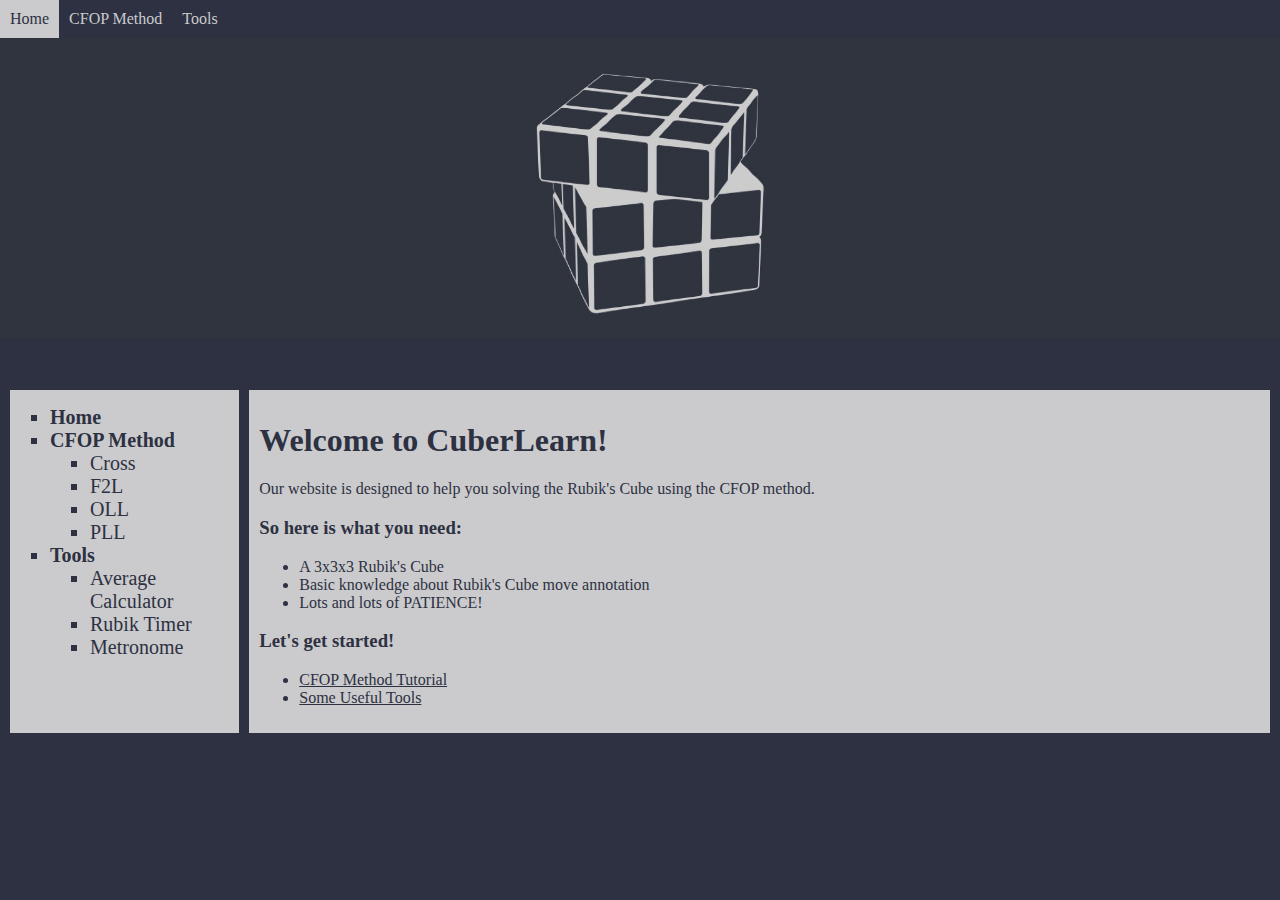
<file: index.html>
<!DOCTYPE html>
<html lang="en" dir="ltr">
  <head>
    <meta charset="utf-8">
    <title>Welcome to CuberLearn!</title>
    <link rel="stylesheet" type="text/css" href="css/mainStyle.css">
  </head>
  <body>

  <div class="wrapper">

    <div class="NavBar">
      <ul id="NavUl">
        <li><a id="active" href="index.html">Home</a></li>
        <li class='Dropdown'>
          <a class='DropdownBtn' href="html/cfop.html">CFOP Method</a>
          <div class='DropdownContent'>
            <a href="html/cross.html">Cross</a>
            <a href="html/f2l.html">F2L</a>
            <a href="html/oll.html">OLL</a>
            <a href="html/pll.html">PLL</a>
          </div>
        </li>
        <li class='Dropdown'>
          <a class='DropdownBtn' href="html/tools.html">Tools</a>
          <div class='DropdownContent'>
            <a href="html/aveCalc.php">Average Calculator</a>
            <a href="html/timer.html">Rubik Timer</a>
            <a href="html/metronome.html">Metronome</a>
          </div>
        </li>
      </ul>
    </div>

    <img id=topPic src="resource/img/mainImg.jpg" alt="Rubik">


    <div class="Columns">

      <div class="SideBar">
        <ul id="mainList">
          <li><a href="index.html">Home</a></li>

          <li><a href="html/cfop.html">CFOP Method</a>
            <ul>
              <li><a href="html/cross.html">Cross</a></li>
              <li><a href="html/f2l.html">F2L</a></li>
              <li><a href="html/oll.html">OLL</a></li>
              <li><a href="html/pll.html">PLL</a></li>
            </ul>
          </li>

          <li><a href="html/tools.html">Tools</a>
            <ul>
              <li><a href="html/aveCalc.php">Average Calculator</a></li>
              <li><a href="html/timer.html">Rubik Timer</a></li>
              <li><a href="html/metronome.html">Metronome</a></li>
            </ul>
          </li>

        </ul>
      </div>

      <div class="Content">
        <h1>Welcome to CuberLearn!</h1>

        <p>Our website is designed to help you solving the Rubik's Cube using the
          CFOP method.</p>

        <h3>So here is what you need:</h3>

        <ul>
          <li>A 3x3x3 Rubik's Cube</li>
          <li>Basic knowledge about Rubik's Cube move annotation</li>
          <li>Lots and lots of PATIENCE!</li>
        </ul>

        <h3>Let's get started!</h3>

        <ul>
          <li><a href="html/cfop.html">CFOP Method Tutorial</a></li>
          <li><a href="html/tools.html">Some Useful Tools</a></li>
        </ul>
      </div>
    </div>


  </div>


  </body>
</html>
</file>
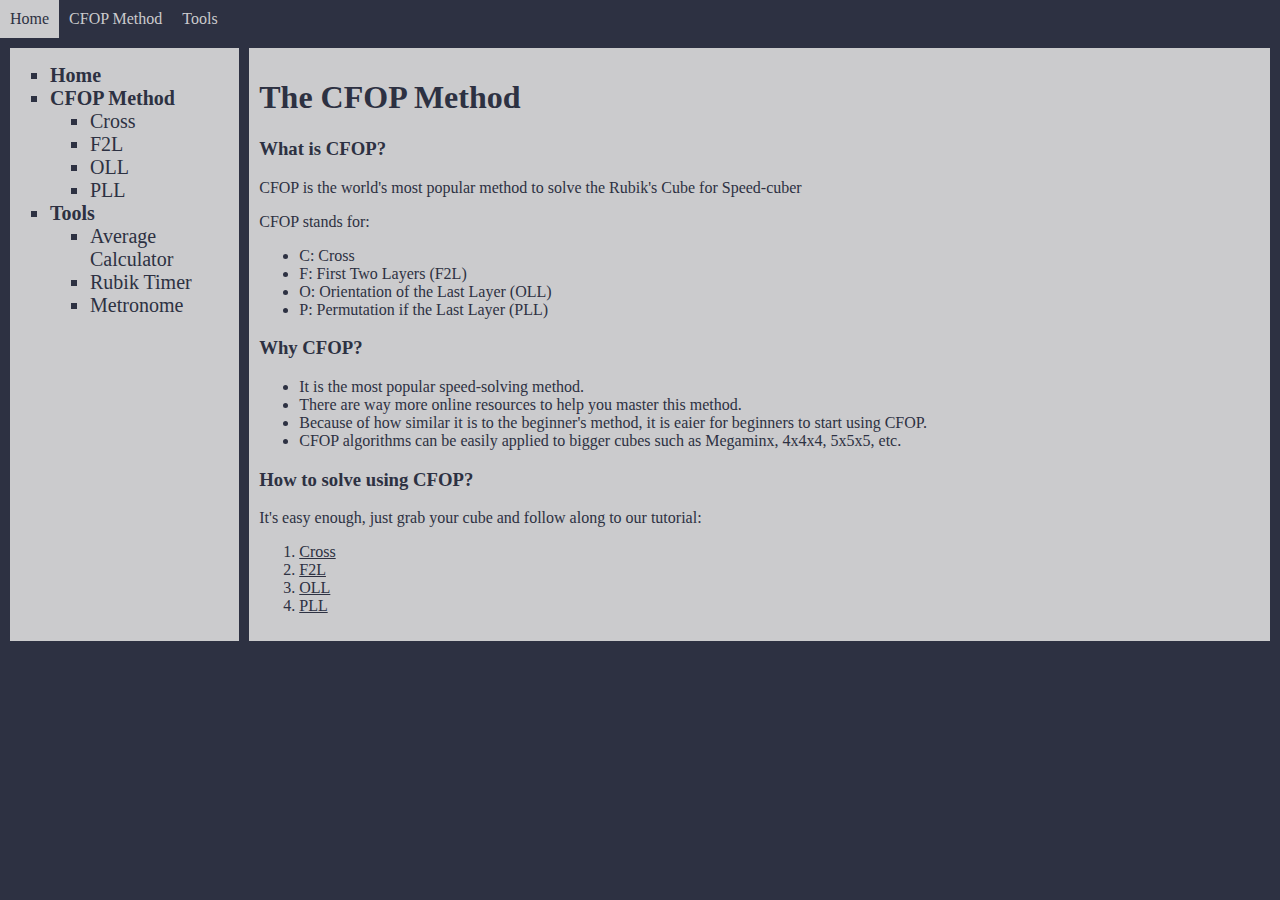
<file: html/cfop.html>
<!DOCTYPE html>
<html lang="en" dir="ltr">
  <head>
    <meta charset="utf-8">
    <title>CFOP Tutorial</title>
    <link rel="stylesheet" type="text/css" href="../css/mainStyle.css">
  </head>
  <body>

  <div class="wrapper">

    <div class="NavBar">
      <ul id="NavUl">
        <li><a id="active" href="../index.html">Home</a></li>
        <li class='Dropdown'>
          <a class='DropdownBtn' href="cfop.html">CFOP Method</a> <div class='DropdownContent'>
            <a href="cross.html">Cross</a>
            <a href="f2l.html">F2L</a>
            <a href="oll.html">OLL</a>
            <a href="pll.html">PLL</a>
          </div>
        </li>
        <li class='Dropdown'>
          <a class='DropdownBtn' href="tools.html">Tools</a>
          <div class='DropdownContent'>
            <a href="aveCalc.php">Average Calculator</a>
            <a href="timer.html">Rubik Timer</a>
            <a href="metronome.html">Metronome</a>
          </div>
        </li>
      </ul>
    </div>

    <div class="Columns">

      <div class="SideBar">
        <ul id="mainList">
          <li><a href="../index.html">Home</a></li>

          <li><a href="cfop.html">CFOP Method</a>
            <ul>
              <li><a href="cross.html">Cross</a></li>
              <li><a href="f2l.html">F2L</a></li>
              <li><a href="oll.html">OLL</a></li>
              <li><a href="pll.html">PLL</a></li>
            </ul>
          </li>

          <li><a href="tools.html">Tools</a>
            <ul>
              <li><a href="aveCalc.php">Average Calculator</a></li>
              <li><a href="timer.html">Rubik Timer</a></li>
              <li><a href="metronome.html">Metronome</a></li>
            </ul>
          </li>

        </ul>
      </div>

      <div class="Content">
        <h1>The CFOP Method</h1>
        <h3>What is CFOP?</h3>
        <p>CFOP is the world's most popular method to solve the Rubik's Cube for Speed-cuber</p>
        <p>CFOP stands for:</p>
        <ul>
          <li>C: Cross</li>
          <li>F: First Two Layers (F2L)</li>
          <li>O: Orientation of the Last Layer (OLL)</li>
          <li>P: Permutation if the Last Layer (PLL)</li>
        </ul>
        <h3>Why CFOP?</h3>
        <ul>
          <li>It is the most popular speed-solving method.</li>
          <li>There are way more online resources to help you master this method.</li>
          <li>Because of how similar it is to the beginner's method, it is eaier for beginners to start using CFOP.</li>
          <li>CFOP algorithms can be easily applied to bigger cubes such as Megaminx, 4x4x4, 5x5x5, etc.</li>
        </ul>

        <h3>How to solve using CFOP?</h3>
        <p>It's easy enough, just grab your cube and follow along to our tutorial:</p>
        <ol>
          <li><a href="cross.html">Cross</a></li>
          <li><a href="f2l.html">F2L</a></li>
          <li><a href="oll.html">OLL</a></li>
          <li><a href="pll.html">PLL</a></li>
        </ol>
      </div>
    </div>

  </div>

  </body>
</html>
</file>
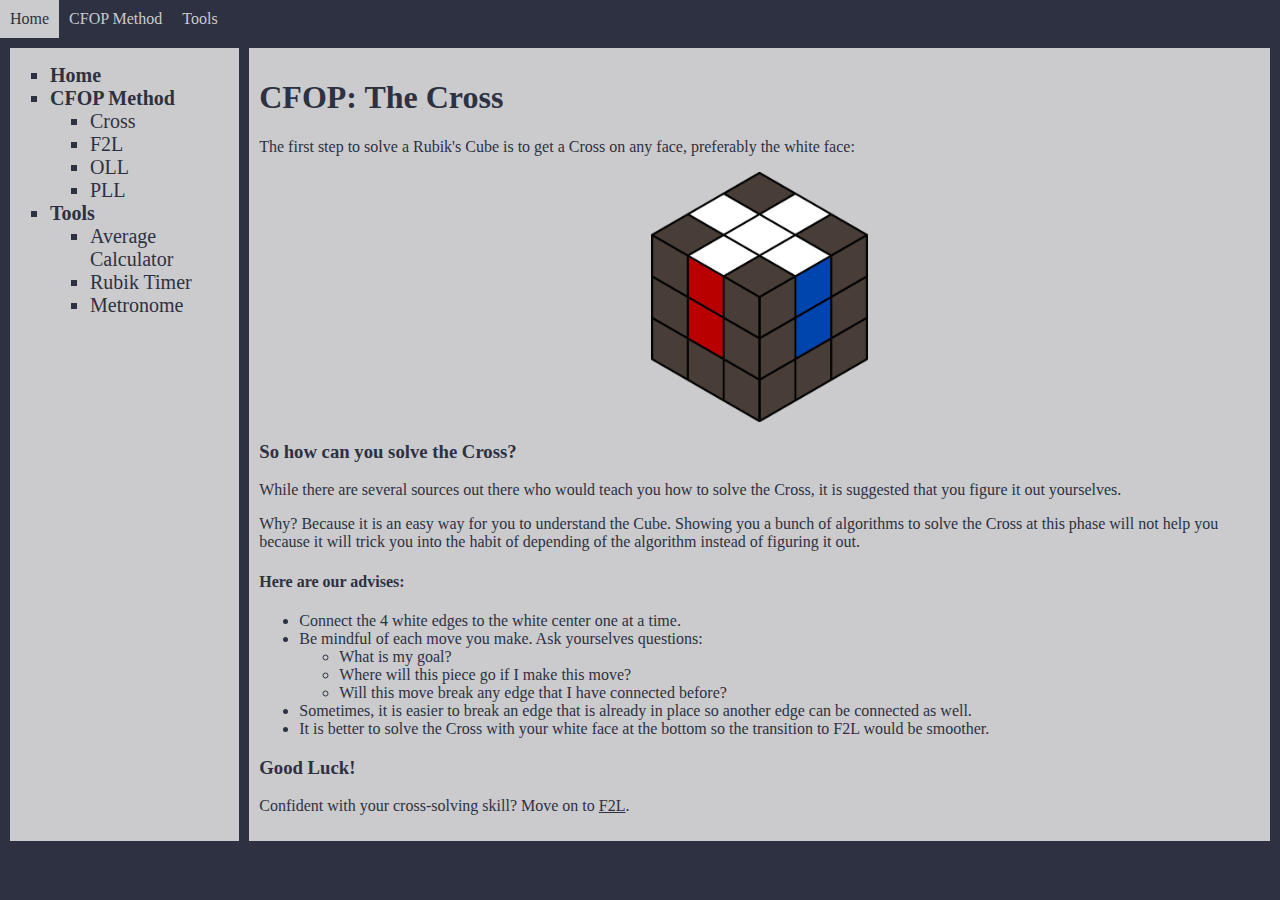
<file: html/cross.html>
<!DOCTYPE html>
<html lang="en" dir="ltr">
  <head>
    <meta charset="utf-8">
    <title>CFOP Cross</title>
    <link rel="stylesheet" type="text/css" href="../css/mainStyle.css">
  </head>
  <body>

  <div class="wrapper">

    <div class="NavBar">
      <ul id="NavUl">
        <li><a id="active" href="../index.html">Home</a></li>
        <li class='Dropdown'>
          <a class='DropdownBtn' href="cfop.html">CFOP Method</a>
          <div class='DropdownContent'>
            <a href="cross.html">Cross</a>
            <a href="f2l.html">F2L</a>
            <a href="oll.html">OLL</a>
            <a href="pll.html">PLL</a>
          </div>
        </li>
        <li class='Dropdown'>
          <a class='DropdownBtn' href="tools.html">Tools</a>
          <div class='DropdownContent'>
            <a href="aveCalc.php">Average Calculator</a>
            <a href="timer.html">Rubik Timer</a>
            <a href="metronome.html">Metronome</a>
          </div>
        </li>
      </ul>
    </div>

    <div class="Columns">

      <div class="SideBar">
        <ul id="mainList">
          <li><a href="../index.html">Home</a></li>

          <li><a href="cfop.html">CFOP Method</a>
            <ul>
              <li><a href="cross.html">Cross</a></li>
              <li><a href="f2l.html">F2L</a></li>
              <li><a href="oll.html">OLL</a></li>
              <li><a href="pll.html">PLL</a></li>
            </ul>
          </li>

          <li><a href="tools.html">Tools</a>
            <ul>
              <li><a href="aveCalc.php">Average Calculator</a></li>
              <li><a href="timer.html">Rubik Timer</a></li>
              <li><a href="metronome.html">Metronome</a></li>
            </ul>
          </li>

        </ul>
      </div>

      <div class="Content Cross">
        <h1>CFOP: The Cross</h1>
        <p>The first step to solve a Rubik's Cube is to get a Cross on any face, preferably the white face:</p>
        <img id="goal" src="../resource/img/fullCross.png" alt="cross">
        <h3>So how can you solve the Cross?</h3>
        <p>While there are several sources out there who would teach you how to solve the Cross,
        it is suggested that you figure it out yourselves.</p>
        <p>Why? Because it is an easy way for you to understand the Cube. Showing you a bunch of
        algorithms to solve the Cross at this phase will not help you because it will trick you into the
        habit of depending of the algorithm instead of figuring it out.</p>
        <h4>Here are our advises:</h4>
        <ul>
          <li>Connect the 4 white edges to the white center one at a time.</li>
          <li>Be mindful of each move you make. Ask yourselves questions:
	    <ul>
            <li>What is my goal?</li>
            <li>Where will this piece go if I make this move?</li>
            <li>Will this move break any edge that I have connected before?</li>
            </ul>
	  </li>

          <li>Sometimes, it is easier to break an edge that is already in place so another edge can
          be connected as well.</li>
          <li>It is better to solve the Cross with your white face at the bottom so the transition to
          F2L would be smoother.</li>
        </ul>
        <h3>Good Luck!</h3>
        <p>Confident with your cross-solving skill? Move on to <a href='./f2l.html'>F2L</a>.</p>
      </div>
    </div>

  </div>

  </body>
</html>
</file>
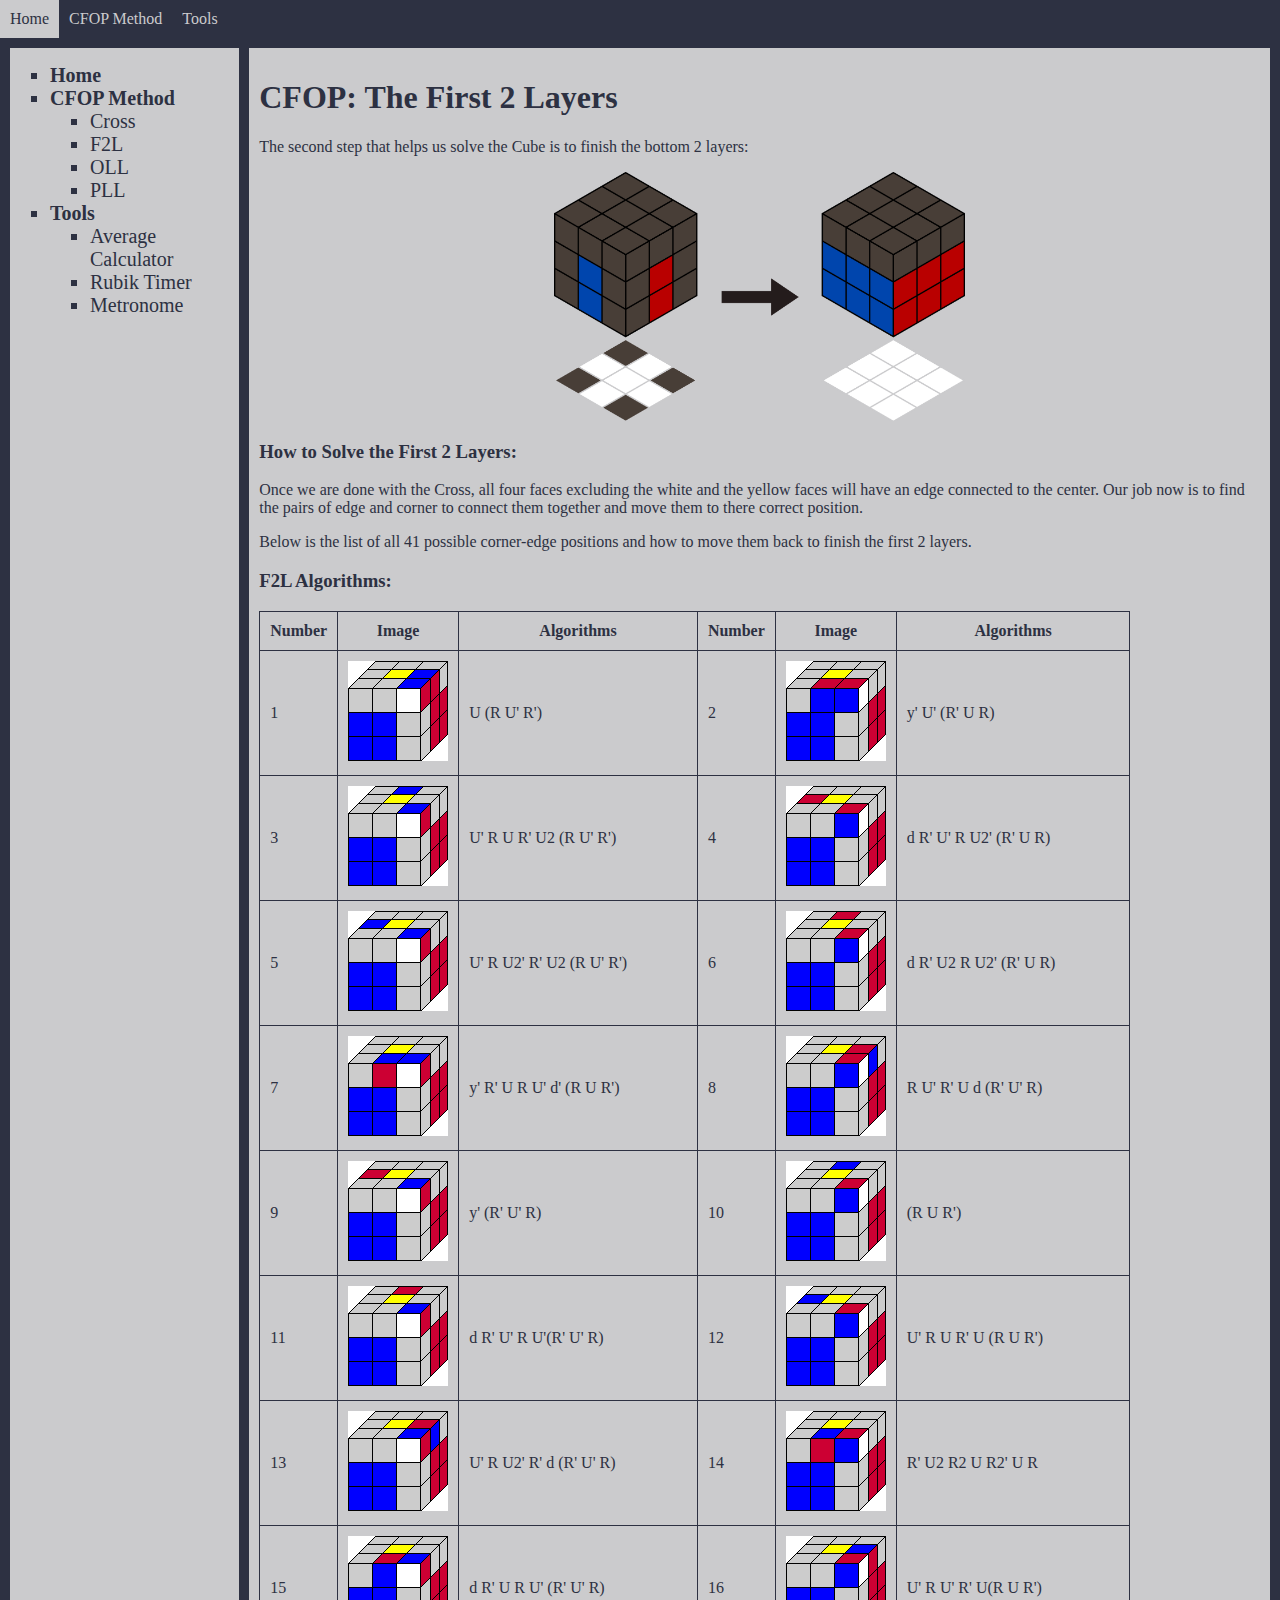
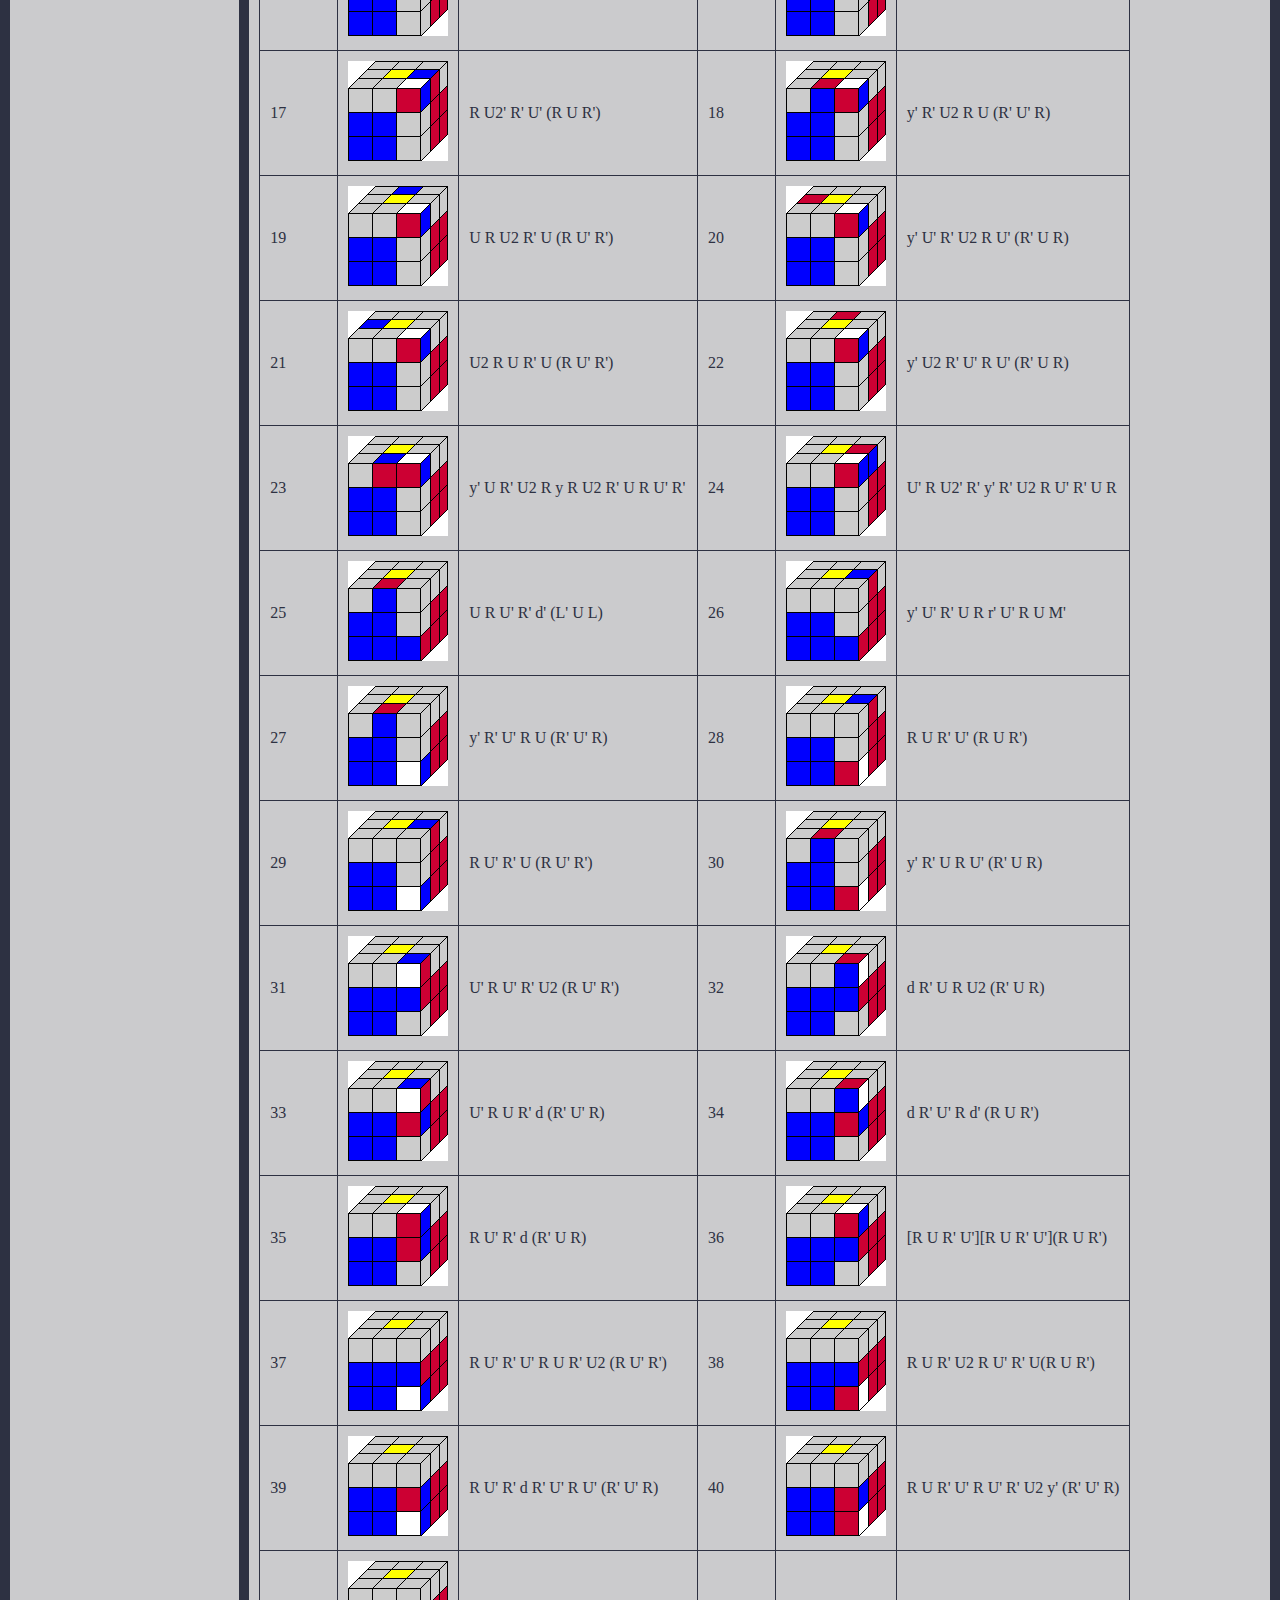
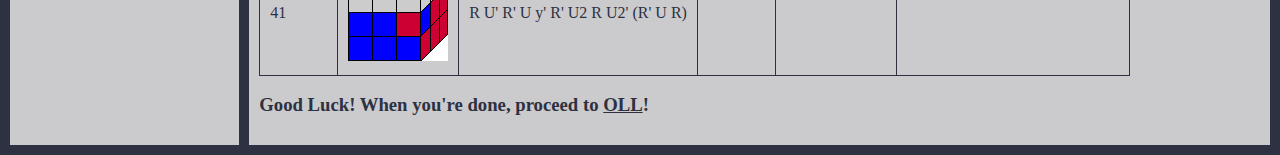
<file: html/f2l.html>
<!DOCTYPE html>
<html lang="en" dir="ltr">
  <head>
    <meta charset="utf-8">
    <title>CFOP F2L</title>
    <link rel="stylesheet" type="text/css" href="../css/mainStyle.css">
  </head>
  <body>

  <div class="wrapper">

    <div class="NavBar">
      <ul id="NavUl">
        <li><a id="active" href="../index.html">Home</a></li>
        <li class='Dropdown'>
          <a class='DropdownBtn' href="cfop.html">CFOP Method</a>
          <div class='DropdownContent'>
            <a href="cross.html">Cross</a>
            <a href="f2l.html">F2L</a>
            <a href="oll.html">OLL</a>
            <a href="pll.html">PLL</a>
          </div>
        </li>
        <li class='Dropdown'>
          <a class='DropdownBtn' href="tools.html">Tools</a>
          <div class='DropdownContent'>
            <a href="aveCalc.php">Average Calculator</a>
            <a href="timer.html">Rubik Timer</a>
            <a href="metronome.html">Metronome</a>
          </div>
        </li>
      </ul>
    </div>

    <div class="Columns">

      <div class="SideBar">
        <ul id="mainList">
          <li><a href="../index.html">Home</a></li>

          <li><a href="cfop.html">CFOP Method</a>
            <ul>
              <li><a href="cross.html">Cross</a></li>
              <li><a href="f2l.html">F2L</a></li>
              <li><a href="oll.html">OLL</a></li>
              <li><a href="pll.html">PLL</a></li>
            </ul>
          </li>

          <li><a href="tools.html">Tools</a>
            <ul>
              <li><a href="aveCalc.php">Average Calculator</a></li>
              <li><a href="timer.html">Rubik Timer</a></li>
              <li><a href="metronome.html">Metronome</a></li>
            </ul>
          </li>

        </ul>
      </div>

      <div class="Content F2L">
        <h1>CFOP: The First 2 Layers</h1>
        <p>The second step that helps us solve the Cube is to finish the bottom 2 layers:</p>
        <img id="goal" src="../resource/img/f2l/c2f.png" alt="Cross to F2L">
        <h3>How to Solve the First 2 Layers:</h3>
        <p>Once we are done with the Cross, all four faces excluding the white and the yellow faces
        will have an edge connected to the center. Our job now is to find the pairs of edge and corner to
        connect them together and move them to there correct position.</p>
        <p>Below is the list of all 41 possible corner-edge positions and how to move them back to finish
        the first 2 layers.</p>
        <h3>F2L Algorithms:</h3>

        <table>
          <tr>
            <th>Number</th>
            <th>Image</th>
            <th>Algorithms</th>
            <th>Number</th>
            <th>Image</th>
            <th>Algorithms</th>
          </tr>
          <tr>
            <td>1</td>
            <td><img src="../resource/img/f2l/f2l-var1.PNG" alt="#1"></td>
            <td>U (R U' R')</td>
            <td>2</td>
            <td><img src="../resource/img/f2l/f2l-var2.PNG" alt=""></td>
            <td>y' U' (R' U R)</td>
          </tr>
          <tr>
            <td>3</td>
            <td><img src="../resource/img/f2l/f2l-var3.PNG" alt=""></td>
            <td>U' R U R' U2 (R U' R')</td>
            <td>4</td>
            <td><img src="../resource/img/f2l/f2l-var4.PNG" alt=""></td>
            <td>d R' U' R U2' (R' U R)</td>
          </tr>
          <tr>
            <td>5</td>
            <td><img src="../resource/img/f2l/f2l-var5.PNG" alt=""></td>
            <td>U' R U2' R' U2 (R U' R')</td>
            <td>6</td>
            <td><img src="../resource/img/f2l/f2l-var6.PNG" alt=""></td>
            <td>d R' U2 R U2' (R' U R)</td>
          </tr>
          <tr>
            <td>7</td>
            <td><img src="../resource/img/f2l/f2l-var7.PNG" alt=""></td>
            <td>y' R' U R U' d' (R U R')</td>
            <td>8</td>
            <td><img src="../resource/img/f2l/f2l-var8.PNG" alt=""></td>
            <td>R U' R' U d (R' U' R)</td>
          </tr>
          <tr>
            <td>9</td>
            <td><img src="../resource/img/f2l/f2l-var9.PNG" alt=""></td>
            <td>y' (R' U' R)</td>
            <td>10</td>
            <td><img src="../resource/img/f2l/f2l-var10.PNG" alt=""></td>
            <td>(R U R')</td>
          </tr>
          <tr>
            <td>11</td>
            <td><img src="../resource/img/f2l/f2l-var11.PNG" alt=""></td>
            <td>d R' U' R U'(R' U' R)</td>
            <td>12</td>
            <td><img src="../resource/img/f2l/f2l-var12.PNG" alt=""></td>
            <td>U' R U R' U (R U R')</td>
          </tr>
          <tr>
            <td>13</td>
            <td><img src="../resource/img/f2l/f2l-var13.PNG" alt=""></td>
            <td>U' R U2' R' d (R' U' R)</td>
            <td>14</td>
            <td><img src="../resource/img/f2l/f2l-var14.PNG" alt=""></td>
            <td>R' U2 R2 U R2' U R</td>
          </tr>
          <tr>
            <td>15</td>
            <td><img src="../resource/img/f2l/f2l-var15.PNG" alt=""></td>
            <td>d R' U R U' (R' U' R)</td>
            <td>16</td>
            <td><img src="../resource/img/f2l/f2l-var16.PNG" alt=""></td>
            <td>U' R U' R' U(R U R')</td>
          </tr>
          <tr>
            <td>17</td>
            <td><img src="../resource/img/f2l/f2l-var17.PNG" alt=""></td>
            <td>R U2' R' U' (R U R')</td>
            <td>18</td>
            <td><img src="../resource/img/f2l/f2l-var18.PNG" alt=""></td>
            <td>y' R' U2 R U (R' U' R)</td>
          </tr>
          <tr>
            <td>19</td>
            <td><img src="../resource/img/f2l/f2l-var19.PNG" alt=""></td>
            <td>U R U2 R' U (R U' R')</td>
            <td>20</td>
            <td><img src="../resource/img/f2l/f2l-var20.PNG" alt=""></td>
            <td>y' U' R' U2 R U' (R' U R)</td>
          </tr>
          <tr>
            <td>21</td>
            <td><img src="../resource/img/f2l/f2l-var21.PNG" alt=""></td>
            <td>U2 R U R' U (R U' R')</td>
            <td>22</td>
            <td><img src="../resource/img/f2l/f2l-var22.PNG" alt=""></td>
            <td>y' U2 R' U' R U' (R' U R)</td>
          </tr>
          <tr>
            <td>23</td>
            <td><img src="../resource/img/f2l/f2l-var23.PNG" alt=""></td>
            <td>y' U R' U2 R y R U2 R' U R U' R'</td>
            <td>24</td>
            <td><img src="../resource/img/f2l/f2l-var24.PNG" alt=""></td>
            <td>U' R U2' R' y' R' U2 R U' R' U R</td>
          </tr>
          <tr>
            <td>25</td>
            <td><img src="../resource/img/f2l/f2l-var25.PNG" alt=""></td>
            <td>U R U' R' d' (L' U L)</td>
            <td>26</td>
            <td><img src="../resource/img/f2l/f2l-var26.PNG" alt=""></td>
            <td>y' U' R' U R r' U' R U M'</td>
          </tr>
          <tr>
            <td>27</td>
            <td><img src="../resource/img/f2l/f2l-var27.PNG" alt=""></td>
            <td>y' R' U' R U (R' U' R)</td>
            <td>28</td>
            <td><img src="../resource/img/f2l/f2l-var28.PNG" alt=""></td>
            <td>R U R' U' (R U R')</td>
          </tr>
          <tr>
            <td>29</td>
            <td><img src="../resource/img/f2l/f2l-var29.PNG" alt=""></td>
            <td>R U' R' U (R U' R')</td>
            <td>30</td>
            <td><img src="../resource/img/f2l/f2l-var30.PNG" alt=""></td>
            <td>y' R' U R U' (R' U R)</td>
          </tr>
          <tr>
            <td>31</td>
            <td><img src="../resource/img/f2l/f2l-var31.PNG" alt=""></td>
            <td>U' R U' R' U2 (R U' R')</td>
            <td>32</td>
            <td><img src="../resource/img/f2l/f2l-var32.PNG" alt=""></td>
            <td>d R' U R U2 (R' U R)</td>
          </tr>
          <tr>
            <td>33</td>
            <td><img src="../resource/img/f2l/f2l-var33.PNG" alt=""></td>
            <td>U' R U R' d (R' U' R)</td>
            <td>34</td>
            <td><img src="../resource/img/f2l/f2l-var34.PNG" alt=""></td>
            <td>d R' U' R d' (R U R')</td>
          </tr>
          <tr>
            <td>35</td>
            <td><img src="../resource/img/f2l/f2l-var35.PNG" alt=""></td>
            <td>R U' R' d (R' U R)</td>
            <td>36</td>
            <td><img src="../resource/img/f2l/f2l-var36.PNG" alt=""></td>
            <td>[R U R' U'][R U R' U'](R U R')</td>
          </tr>
          <tr>
            <td>37</td>
            <td><img src="../resource/img/f2l/f2l-var37.PNG" alt=""></td>
            <td>R U' R' U' R U R' U2 (R U' R')</td>
            <td>38</td>
            <td><img src="../resource/img/f2l/f2l-var38.PNG" alt=""></td>
            <td>R U R' U2 R U' R' U(R U R')</td>
          </tr>
          <tr>
            <td>39</td>
            <td><img src="../resource/img/f2l/f2l-var39.PNG" alt=""></td>
            <td>R U' R' d R' U' R U' (R' U' R)</td>
            <td>40</td>
            <td><img src="../resource/img/f2l/f2l-var40.PNG" alt=""></td>
            <td>R U R' U' R U' R' U2 y' (R' U' R)</td>
          </tr>
          <tr>
            <td>41</td>
            <td><img src="../resource/img/f2l/f2l-var41.PNG" alt=""></td>
            <td>R U' R' U y' R' U2 R U2' (R' U R)</td>
            <td></td>
            <td></td>
            <td></td>
          </tr>
        </table>

        <h3>Good Luck! When you're done, proceed to <a href="oll.html">OLL</a>!</h3>

      </div>
    </div>

  </div>

  </body>
</html>
</file>
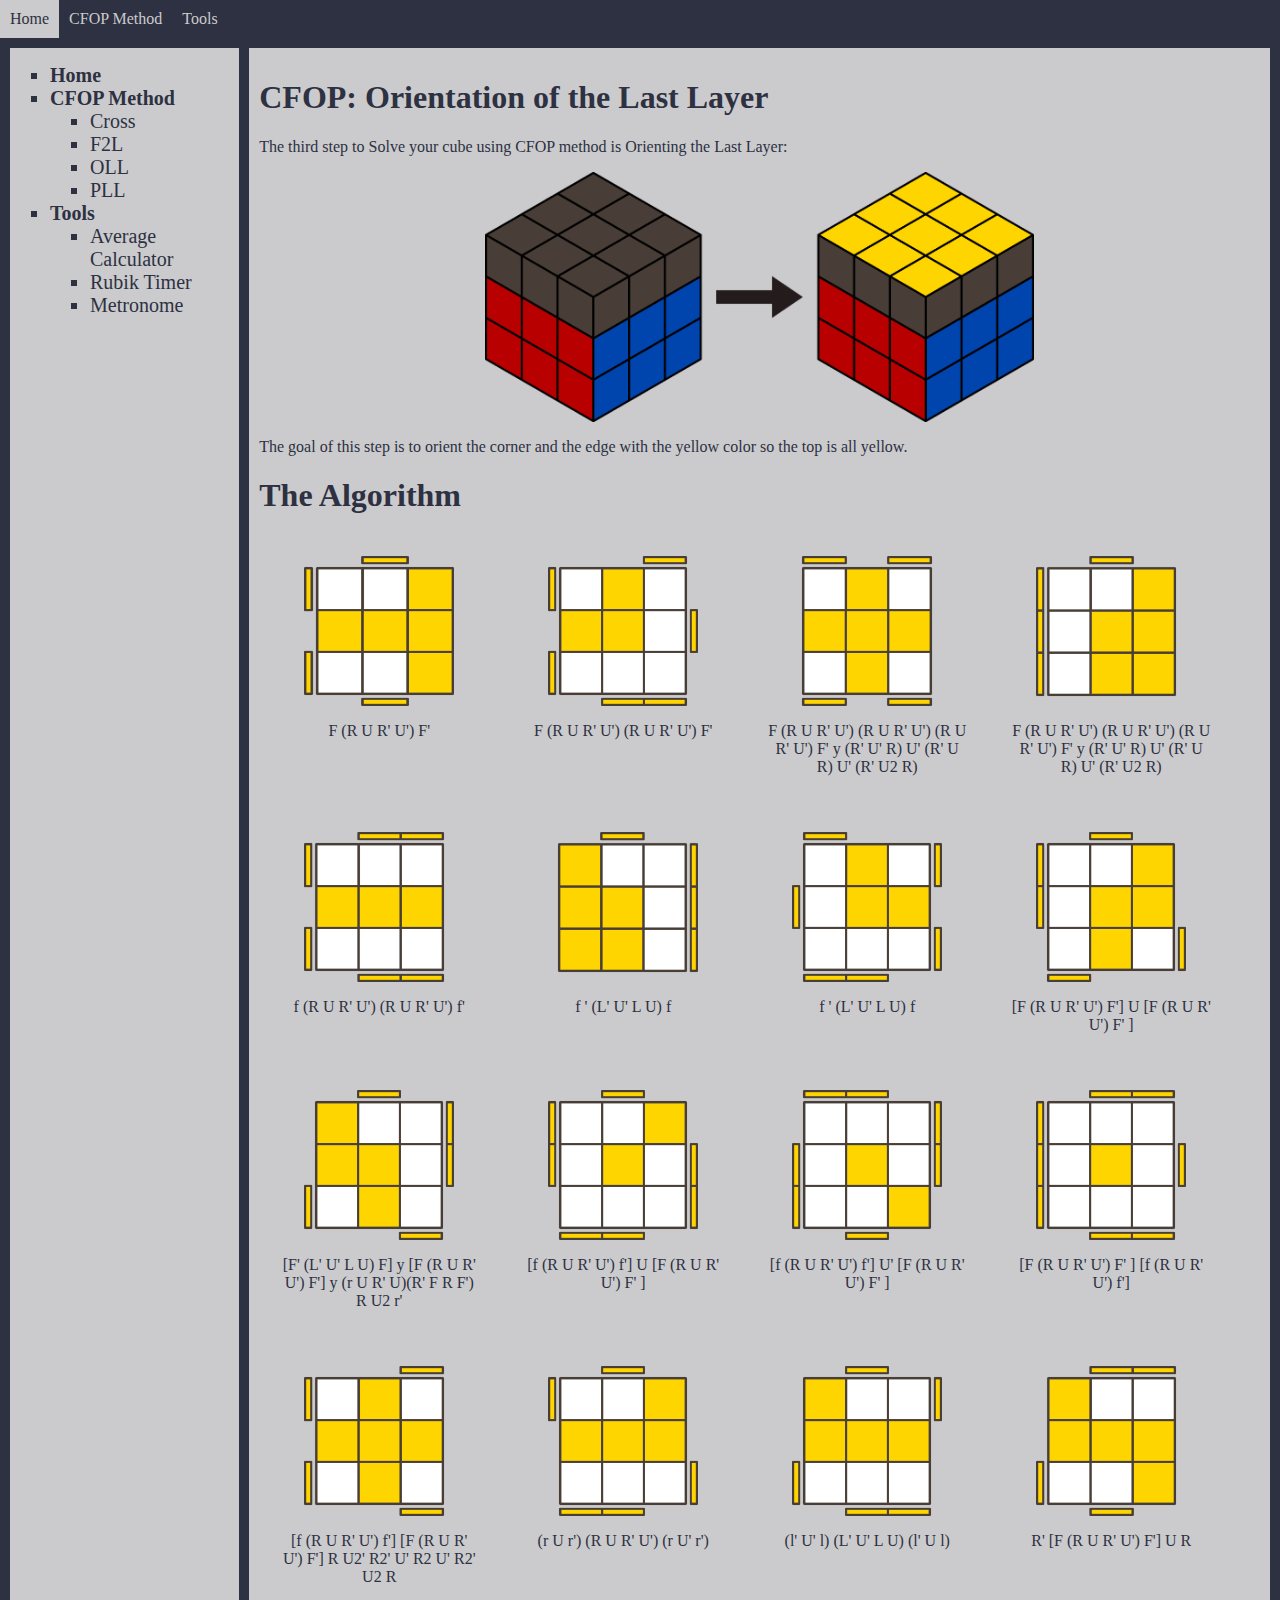
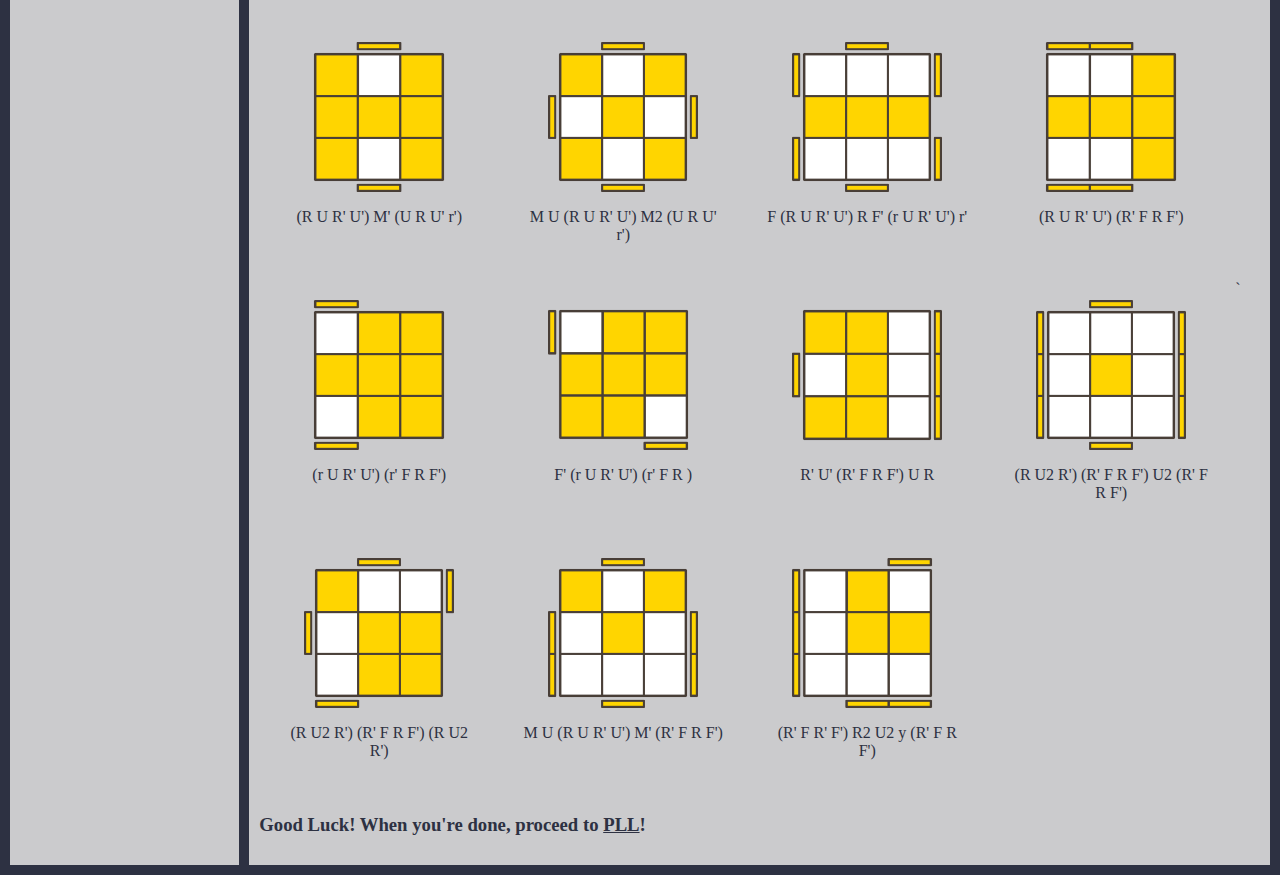
<file: html/oll.html>
<!DOCTYPE html>
<html lang="en" dir="ltr">
  <head>
    <meta charset="utf-8">
    <title>CFOP OLL</title>
    <link rel="stylesheet" type="text/css" href="../css/mainStyle.css">
  </head>
  <body>

  <div class="wrapper">

    <div class="NavBar">
      <ul id="NavUl">
        <li><a id="active" href="../index.html">Home</a></li>
        <li class='Dropdown'>
          <a class='DropdownBtn' href="cfop.html">CFOP Method</a>
          <div class='DropdownContent'>
            <a href="cross.html">Cross</a>
            <a href="f2l.html">F2L</a>
            <a href="oll.html">OLL</a>
            <a href="pll.html">PLL</a>
          </div>
        </li>
        <li class='Dropdown'>
          <a class='DropdownBtn' href="tools.html">Tools</a>
          <div class='DropdownContent'>
            <a href="aveCalc.php">Average Calculator</a>
            <a href="timer.html">Rubik Timer</a>
            <a href="metronome.html">Metronome</a>
          </div>
        </li>
      </ul>
    </div>

    <div class="Columns">

      <div class="SideBar">
        <ul id="mainList">
          <li><a href="../index.html">Home</a></li>

          <li><a href="cfop.html">CFOP Method</a>
            <ul>
              <li><a href="cross.html">Cross</a></li>
              <li><a href="f2l.html">F2L</a></li>
              <li><a href="oll.html">OLL</a></li>
              <li><a href="pll.html">PLL</a></li>
            </ul>
          </li>

          <li><a href="tools.html">Tools</a>
            <ul>
              <li><a href="aveCalc.php">Average Calculator</a></li>
              <li><a href="timer.html">Rubik Timer</a></li>
              <li><a href="metronome.html">Metronome</a></li>
            </ul>
          </li>

        </ul>
      </div>

      <div class="Content">
        <h1>CFOP: Orientation of the Last Layer</h1>
        <p>The third step to Solve your cube using CFOP method is Orienting the Last Layer:</p>
        <img id="goal" src="../resource/img/oll/ollGoal.png" alt="OLL">
        <p>The goal of this step is to orient the corner and the edge with the yellow color
        so the top is all yellow.</p>
        <h1>The Algorithm</h1>


        <div class="algo">
        		<img src="../resource/img/oll/1.png" alt="Can't Find Image">
        		<p>F (R U R' U') F'</p>
        </div>
        <div class="algo">
        		<img src="../resource/img/oll/2.png" alt="Can't Find Image">
        		<p>F (R U R' U') (R U R' U') F'</p>
        </div>
        <div class="algo">
        		<img src="../resource/img/oll/3.png" alt="Can't Find Image">
        		<p>F (R U R' U') (R U R' U') (R U R' U') F'
y (R' U' R) U' (R' U R) U' (R' U2 R) </p>
        </div>
        <div class="algo">
        		<img src="../resource/img/oll/4.png" alt="Can't Find Image">
        		<p>F (R U R' U') (R U R' U') (R U R' U') F'
y (R' U' R) U' (R' U R) U' (R' U2 R) </p>
        </div>
        <div class="algo">
        		<img src="../resource/img/oll/5.png" alt="Can't Find Image">
        		<p>f (R U R' U') (R U R' U') f' </p>
        </div>
        <div class="algo">
        		<img src="../resource/img/oll/6.png" alt="Can't Find Image">
        		<p>f ' (L' U' L U) f </p>
        </div>
        <div class="algo">
        		<img src="../resource/img/oll/7.png" alt="Can't Find Image">
        		<p>f ' (L' U' L U) f </p>
        </div>
        <div class="algo">
        		<img src="../resource/img/oll/8.png" alt="Can't Find Image">
        		<p>[F (R U R' U') F'] U [F (R U R' U') F' ]</p>
        </div>
        <div class="algo">
        		<img src="../resource/img/oll/9.png" alt="Can't Find Image">
        		<p>[F' (L' U' L U) F] y [F (R U R' U') F'] y (r U R' U)(R' F R F') R U2 r' </p>
        </div>
        <div class="algo">
        		<img src="../resource/img/oll/10.png" alt="Can't Find Image">
        		<p>[f (R U R' U') f'] U [F (R U R' U') F' ] </p>
        </div>
        <div class="algo">
        		<img src="../resource/img/oll/11.png" alt="Can't Find Image">
        		<p>[f (R U R' U') f'] U' [F (R U R' U') F' ] </p>
        </div>
		  <div class="algo">
        		<img src="../resource/img/oll/12.png" alt="Can't Find Image">
        		<p>[F (R U R' U') F' ] [f (R U R' U') f'] </p>
        </div>
        <div class="algo">
        		<img src="../resource/img/oll/13.png" alt="Can't Find Image">
        		<p>[f (R U R' U') f'] [F (R U R' U') F']
R U2' R2' U' R2 U' R2' U2 R</p>
        </div>
        <div class="algo">
        		<img src="../resource/img/oll/14.png" alt="Can't Find Image">
        		<p>(r U r') (R U R' U') (r U' r')</p>
        </div>
        <div class="algo">
        		<img src="../resource/img/oll/15.png" alt="Can't Find Image">
        		<p>(l' U' l) (L' U' L U) (l' U l) </p>
        </div>
        <div class="algo">
        		<img src="../resource/img/oll/16.png" alt="Can't Find Image">
        		<p>R' [F (R U R' U') F'] U R  </p>
        </div>
        <div class="algo">
        		<img src="../resource/img/oll/17.png" alt="Can't Find Image">
        		<p>(R U R' U') M' (U R U' r')</p>
        </div>
        <div class="algo">
        		<img src="../resource/img/oll/18.png" alt="Can't Find Image">
        		<p>M U (R U R' U') M2 (U R U' r')</p>
        </div>
        <div class="algo">
        		<img src="../resource/img/oll/19.png" alt="Can't Find Image">
        		<p>F (R U R' U') R F' (r U R' U') r'</p>
        </div>
        <div class="algo">
        		<img src="../resource/img/oll/20.png" alt="Can't Find Image">
        		<p>(R U R' U') (R' F R F')</p>
        </div>
        <div class="algo">
        		<img src="../resource/img/oll/21.png" alt="Can't Find Image">
        		<p>(r U R' U') (r' F R F')</p>
        </div>
        <div class="algo">
        		<img src="../resource/img/oll/22.png" alt="Can't Find Image">
        		<p>F' (r U R' U') (r' F R ) </p>
        </div>
        <div class="algo">
        		<img src="../resource/img/oll/23.png" alt="Can't Find Image">
        		<p>R' U' (R' F R F') U R</p>
        </div>
        <div class="algo">
        		<img src="../resource/img/oll/24.png" alt="Can't Find Image">
        		<p>(R U2 R') (R' F R F') U2 (R' F R F')</p>
        </div>
`		  <div class="algo">
        		<img src="../resource/img/oll/25.png" alt="Can't Find Image">
        		<p>(R U2 R') (R' F R F') (R U2 R') </p>
        </div>
		  <div class="algo">
        		<img src="../resource/img/oll/26.png" alt="Can't Find Image">
        		<p>M U (R U R' U') M' (R' F R F')</p>
        </div>
		  <div class="algo">
        		<img src="../resource/img/oll/27.png" alt="Can't Find Image">
        		<p>(R' F R' F') R2 U2 y (R' F R F')</p>
        </div>

      <h3>Good Luck! When you're done, proceed to <a href="pll.html">PLL</a>!</h3>
      </div>
    </div>

  </div>

  </body>
</html>
</file>
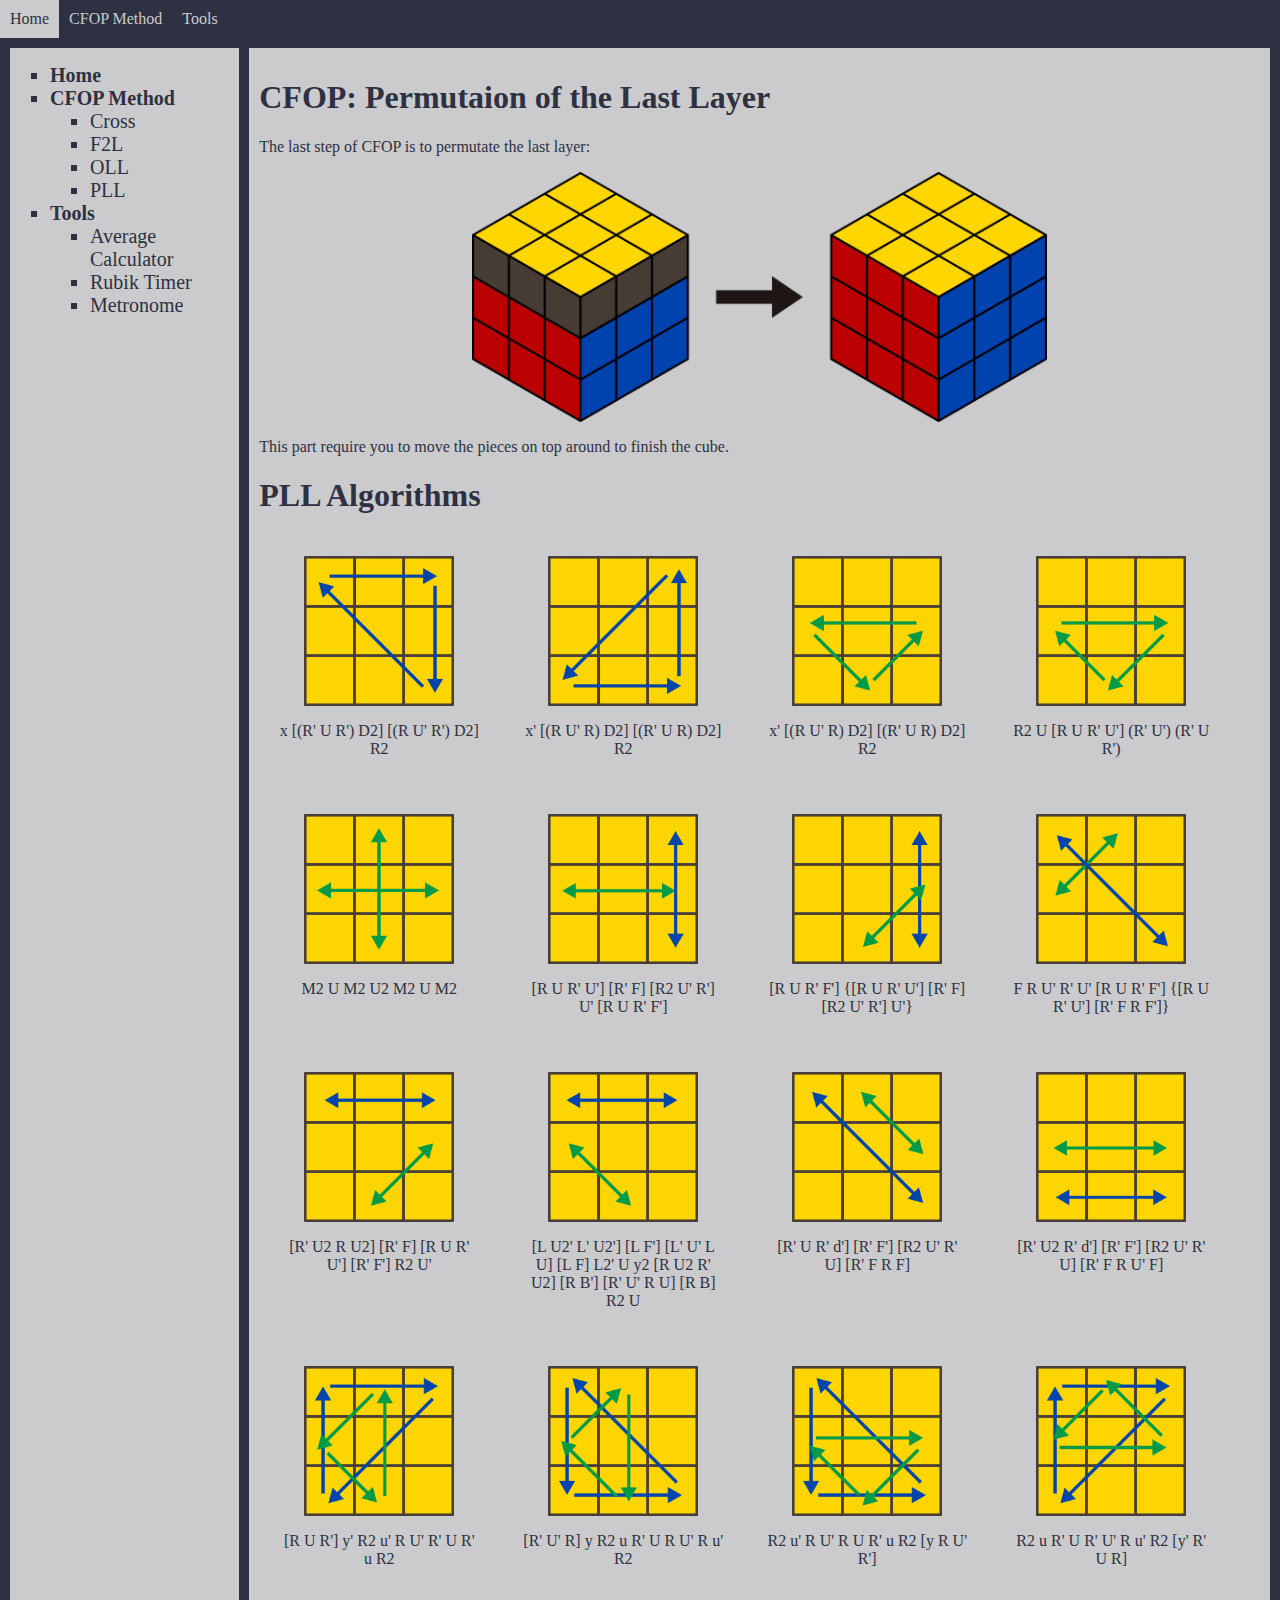
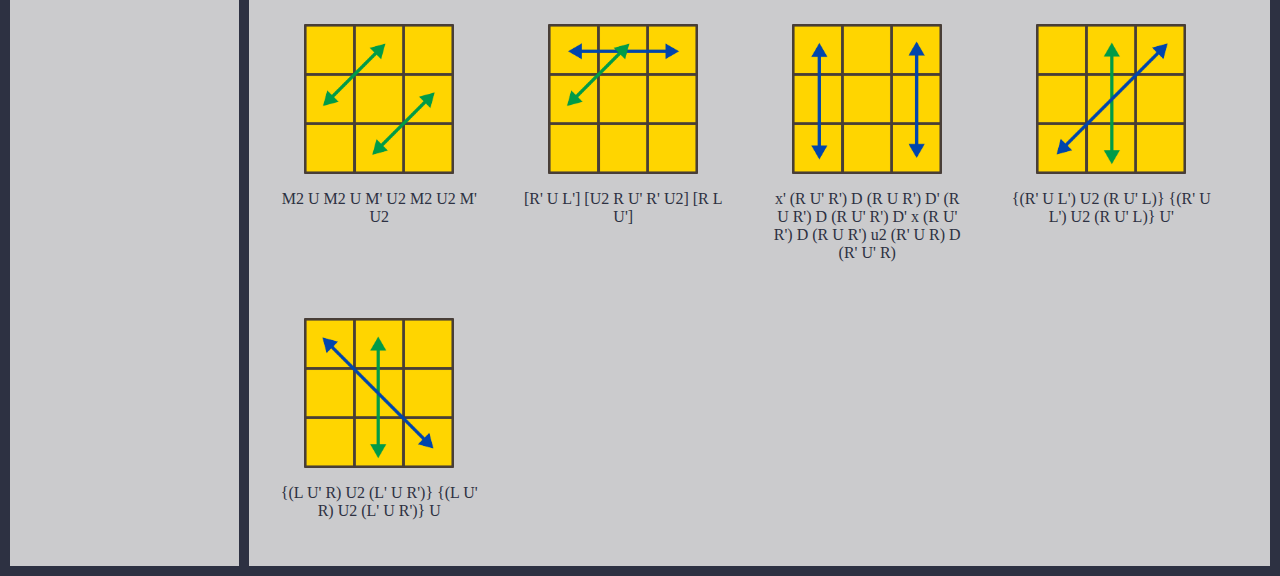
<file: html/pll.html>
<!DOCTYPE html>
<html lang="en" dir="ltr">
  <head>
    <meta charset="utf-8">
    <title>CFOP PLL</title>
    <link rel="stylesheet" type="text/css" href="../css/mainStyle.css">
  </head>
  <body>

  <div class="wrapper">

    <div class="NavBar">
      <ul id="NavUl">
        <li><a id="active" href="../index.html">Home</a></li>
        <li class='Dropdown'>
          <a class='DropdownBtn' href="cfop.html">CFOP Method</a>
          <div class='DropdownContent'>
            <a href="cross.html">Cross</a>
            <a href="f2l.html">F2L</a>
            <a href="oll.html">OLL</a>
            <a href="pll.html">PLL</a>
          </div>
        </li>
        <li class='Dropdown'>
          <a class='DropdownBtn' href="tools.html">Tools</a>
          <div class='DropdownContent'>
            <a href="aveCalc.php">Average Calculator</a>
            <a href="timer.html">Rubik Timer</a>
            <a href="metronome.html">Metronome</a>
          </div>
        </li>
      </ul>
    </div>

    <div class="Columns">

      <div class="SideBar">
        <ul id="mainList">
          <li><a href="../index.html">Home</a></li>

          <li><a href="cfop.html">CFOP Method</a>
            <ul>
              <li><a href="cross.html">Cross</a></li>
              <li><a href="f2l.html">F2L</a></li>
              <li><a href="oll.html">OLL</a></li>
              <li><a href="pll.html">PLL</a></li>
            </ul>
          </li>

          <li><a href="tools.html">Tools</a>
            <ul>
              <li><a href="aveCalc.php">Average Calculator</a></li>
              <li><a href="timer.html">Rubik Timer</a></li>
              <li><a href="metronome.html">Metronome</a></li>
            </ul>
          </li>

        </ul>
      </div>

      <div class="Content">
        <h1>CFOP: Permutaion of the Last Layer</h1>
        <p>The last step of CFOP is to permutate the last layer:</p>
        <img id="goal" src="../resource/img/pll/pllGoal.png" alt="pllGoal">
        <p>This part require you to move the pieces on top around to finish the cube.</p>

        <h1>PLL Algorithms</h1>

        <div class="algo">
        		<img src="../resource/img/pll/1.png" alt="Can't Find Image">
        		<p> 	x [(R' U R') D2] [(R U' R') D2] R2 </p>
        </div>
        <div class="algo">
        		<img src="../resource/img/pll/2.png" alt="Can't Find Image">
        		<p>x' [(R U' R) D2] [(R' U R) D2] R2 </p>
        </div>
        <div class="algo">
        		<img src="../resource/img/pll/3.png" alt="Can't Find Image">
        		<p>x' [(R U' R) D2] [(R' U R) D2] R2 </p>
        </div>
        <div class="algo">
        		<img src="../resource/img/pll/4.png" alt="Can't Find Image">
        		<p>R2 U [R U R' U'] (R' U') (R' U R')</p>
        </div>
        <div class="algo">
        		<img src="../resource/img/pll/5.png" alt="Can't Find Image">
        		<p>M2 U M2 U2 M2 U M2 </p>
        </div>
        <div class="algo">
        		<img src="../resource/img/pll/6.png" alt="Can't Find Image">
        		<p>[R U R' U'] [R' F] [R2 U' R'] U' [R U R' F']</p>
        </div>
        <div class="algo">
        		<img src="../resource/img/pll/7.png" alt="Can't Find Image">
        		<p>[R U R' F'] {[R U R' U'] [R' F] [R2 U' R'] U'}</p>
        </div>
        <div class="algo">
        		<img src="../resource/img/pll/8.png" alt="Can't Find Image">
        		<p>F R U' R' U' [R U R' F'] {[R U R' U'] [R' F R F']}</p>
        </div>
        <div class="algo">
        		<img src="../resource/img/pll/9.png" alt="Can't Find Image">
        		<p>[R' U2 R U2] [R' F] [R U R' U'] [R' F'] R2 U'</p>
        </div>
        <div class="algo">
        		<img src="../resource/img/pll/10.png" alt="Can't Find Image">
        		<p>[L U2' L' U2'] [L F'] [L' U' L U] [L F] L2' U
y2 [R U2 R' U2] [R B'] [R' U' R U] [R B] R2 U </p>
        </div>
        <div class="algo">
        		<img src="../resource/img/pll/11.png" alt="Can't Find Image">
        		<p>[R' U R' d'] [R' F'] [R2 U' R' U] [R' F R F]</p>
        </div>
        <div class="algo">
        		<img src="../resource/img/pll/12.png" alt="Can't Find Image">
        		<p>[R' U2 R' d'] [R' F'] [R2 U' R' U] [R' F R U' F]</p>
        </div>
        <div class="algo">
        		<img src="../resource/img/pll/13.png" alt="Can't Find Image">
        		<p>[R U R'] y' R2 u' R U' R' U R' u R2</p>
        </div>
        <div class="algo">
        		<img src="../resource/img/pll/14.png" alt="Can't Find Image">
        		<p>[R' U' R] y R2 u R' U R U' R u' R2</p>
        </div>
        <div class="algo">
        		<img src="../resource/img/pll/15.png" alt="Can't Find Image">
        		<p>R2 u' R U' R U R' u R2 [y R U' R']</p>
        </div>
        <div class="algo">
        		<img src="../resource/img/pll/16.png" alt="Can't Find Image">
        		<p>R2 u R' U R' U' R u' R2 [y' R' U R]</p>
        </div>
        <div class="algo">
        		<img src="../resource/img/pll/17.png" alt="Can't Find Image">
        		<p>M2 U M2 U M' U2 M2 U2 M' U2</p>
        </div>
        <div class="algo">
        		<img src="../resource/img/pll/18.png" alt="Can't Find Image">
        		<p>[R' U L'] [U2 R U' R' U2] [R L U']</p>
        </div>
        <div class="algo">
        		<img src="../resource/img/pll/19.png" alt="Can't Find Image">
        		<p>x' (R U' R') D (R U R') D' (R U R') D (R U' R') D' x (R U' R') D (R U R') u2 (R' U R) D (R' U' R)</p>
        </div>
        <div class="algo">
        		<img src="../resource/img/pll/20.png" alt="Can't Find Image">
        		<p>{(R' U L') U2 (R U' L)} {(R' U L') U2 (R U' L)} U'</p>
        </div>
        <div class="algo">
        		<img src="../resource/img/pll/21.png" alt="Can't Find Image">
        		<p>{(L U' R) U2 (L' U R')} {(L U' R) U2 (L' U R')} U</p>
        </div>



      </div>
    </div>

  </div>

  </body>
</html>
</file>
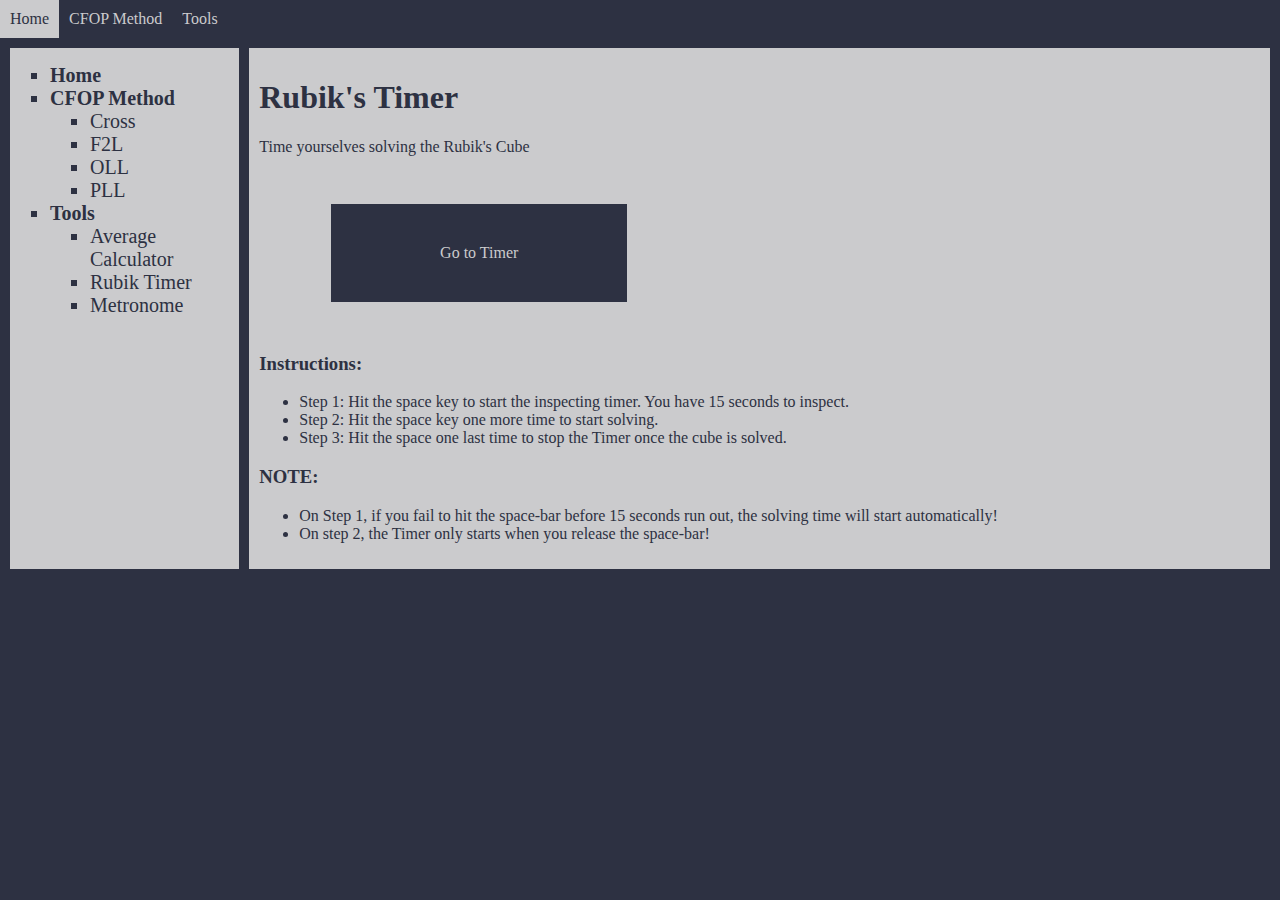
<file: html/timer.html>
<!DOCTYPE html>
<html lang="en" dir="ltr">
  <head>
    <meta charset="utf-8">
    <title>Cube Timer</title>
    <link rel="stylesheet" type="text/css" href="../css/mainStyle.css">
  </head>
  <body>

  <div class="wrapper">

    <div class="NavBar">
      <ul id="NavUl">
        <li><a id="active" href="../index.html">Home</a></li>
        <li class='Dropdown'>
          <a class='DropdownBtn' href="cfop.html">CFOP Method</a>
          <div class='DropdownContent'>
            <a href="cross.html">Cross</a>
            <a href="f2l.html">F2L</a>
            <a href="oll.html">OLL</a>
            <a href="pll.html">PLL</a>
          </div>
        </li>
        <li class='Dropdown'>
          <a class='DropdownBtn' href="tools.html">Tools</a>
          <div class='DropdownContent'>
            <a href="aveCalc.php">Average Calculator</a>
            <a href="timer.html">Rubik Timer</a>
            <a href="metronome.html">Metronome</a>
          </div>
        </li>
      </ul>
    </div>



    <div class="Columns">
    
      <div class="SideBar">
        <ul id="mainList">
          <li><a href="../index.html">Home</a></li>

          <li><a href="cfop.html">CFOP Method</a>
            <ul>
              <li><a href="cross.html">Cross</a></li>
              <li><a href="f2l.html">F2L</a></li>
              <li><a href="oll.html">OLL</a></li>
              <li><a href="pll.html">PLL</a></li>
            </ul>
          </li>

          <li><a href="tools.html">Tools</a>
            <ul>
              <li><a href="aveCalc.php">Average Calculator</a></li>
              <li><a href="timer.html">Rubik Timer</a></li>
              <li><a href="metronome.html">Metronome</a></li>
            </ul>
          </li>

        </ul>
      </div>

      <div class="Content">
        <h1>Rubik's Timer</h1>
        <p>Time yourselves solving the Rubik's Cube</p>

        <ul id="buttonUl">
          <li><a href="timerApp.html">Go to Timer</a></li>
        </ul>

        <h3>Instructions:</h3>
        <ul>
		  		<li>Step 1: Hit the space key to start the inspecting timer. You have 15 seconds to inspect.</li>
		  		<li>Step 2: Hit the space key one more time to start solving.</li>
		  		<li>Step 3: Hit the space one last time to stop the Timer once the cube is solved.</li>
        </ul>
        <h3>NOTE:</h3>
        <ul>
        		<li>On Step 1, if you fail to hit the space-bar before 15 seconds run out, the solving time will start automatically!</li>
        		<li>On step 2, the Timer only starts when you release the space-bar!</li>
        </ul>



      </div>
    </div>

  </div>

  </body>
</html>
</file>
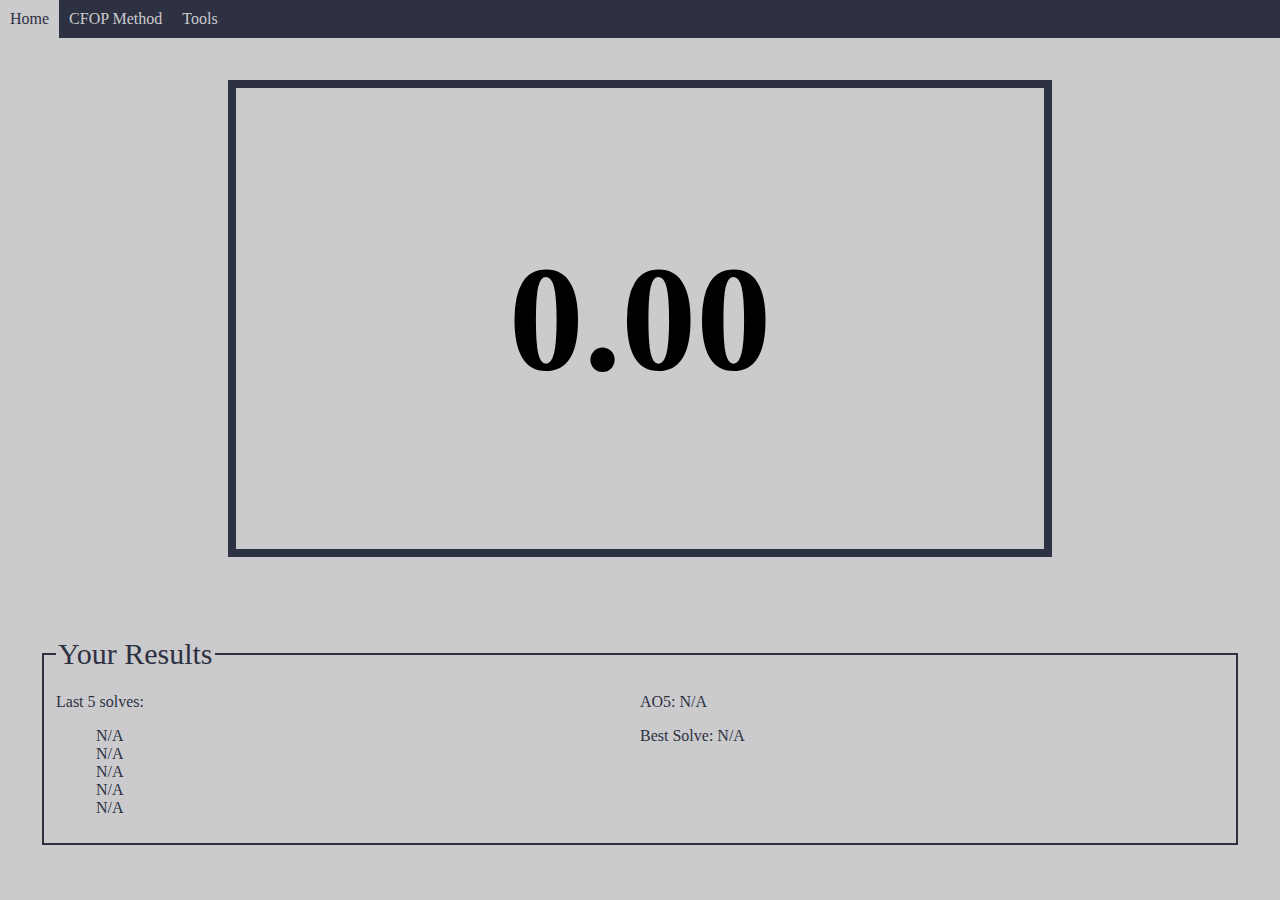
<file: html/timerApp.html>
<!DOCTYPE html>
<html lang="en">
	<head>
		<title>Cube Timer</title>
		<meta charset="utf-8">
		<link rel="stylesheet" type="text/css" href="../css/timerStyle.css">
    	<script src="../js/timer.js"></script>
	</head>
	<body>
    <div class="NavBar">
      <ul id="NavUl">
        <li><a id="active" href="../index.html">Home</a></li>
        <li class='Dropdown'>
          <a class='DropdownBtn' href="cfop.html">CFOP Method</a>
          <div class='DropdownContent'>
            <a href="cross.html">Cross</a>
            <a href="f2l.html">F2L</a>
            <a href="oll.html">OLL</a>
            <a href="pll.html">PLL</a>
          </div>
        </li>
        <li class='Dropdown'>
          <a class='DropdownBtn' href="tools.html">Tools</a>
          <div class='DropdownContent'>
            <a href="aveCalc.php">Average Calculator</a>
            <a href="timer.html">Rubik Timer</a>
            <a href="metronome.html">Metronome</a>
          </div>
        </li>
      </ul>
    </div>

			<div id="timer">
				<h2 id="timeDisplay" class="blackTime">0.00</h2>
			</div>

			<div id="AveDisplay">
				<fieldset>
					<legend>Your Results</legend>
						<div class="resultColumn">
							<p>Last 5 solves:</p>
							<ul id="results">
								<li id="solve0">N/A</li>
								<li id="solve1">N/A</li>
								<li id="solve2">N/A</li>
								<li id="solve3">N/A</li>
								<li id="solve4">N/A</li>

							</ul>
						</div>
						<div class="resultColumn">
							<p id="ao5">AO5: N/A</p>
							<p id="best">Best Solve: N/A</p>
						</div>

				</fieldset>
			</div>
	</body>
</html>
</file>
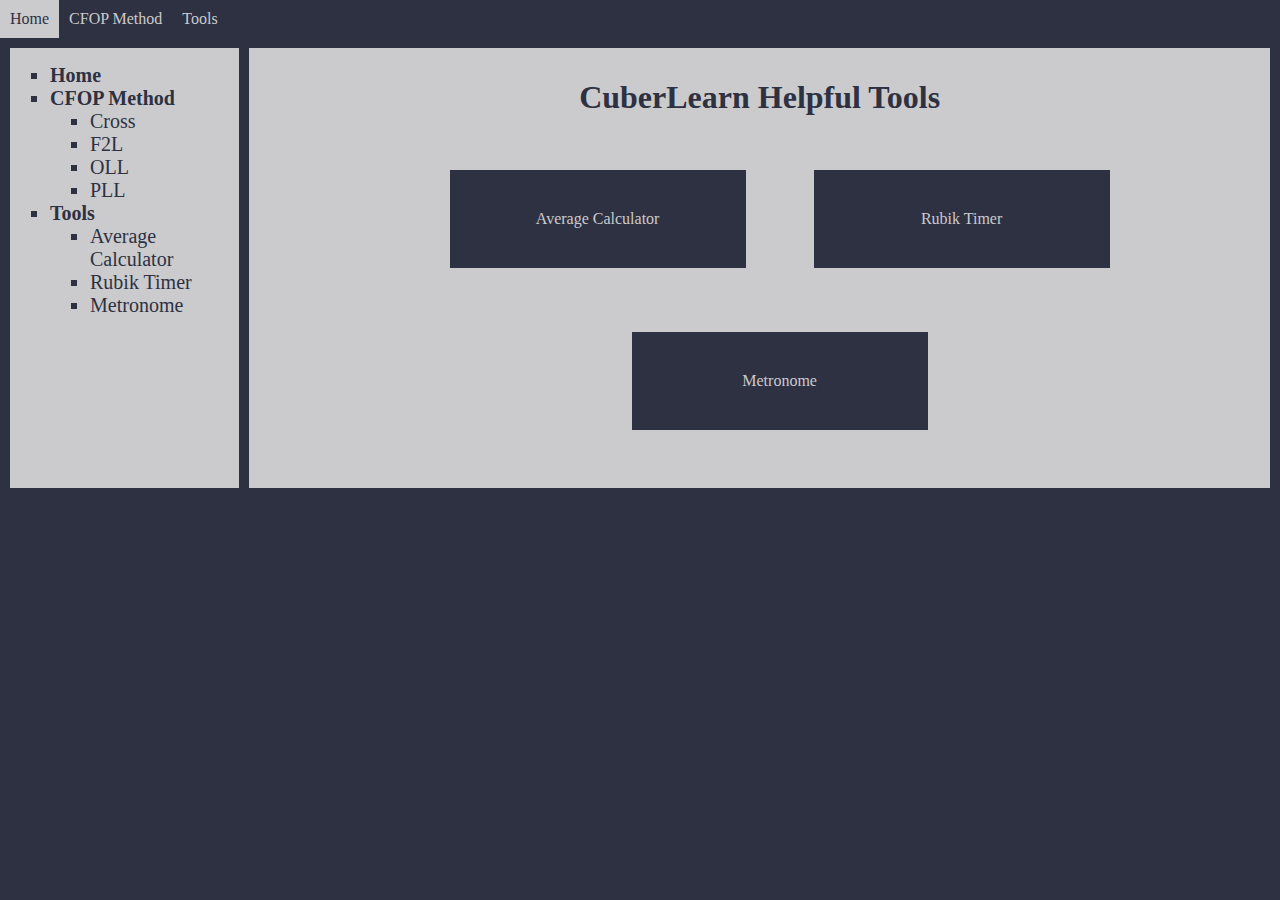
<file: html/tools.html>
<!DOCTYPE html>
<html lang="en" dir="ltr">
  <head>
    <meta charset="utf-8">
    <title>Cubing Time Tools</title>
    <link rel="stylesheet" type="text/css" href="../css/mainStyle.css">
  </head>
  <body>

  <div class="wrapper">

    <div class="NavBar">
      <ul id="NavUl">
        <li><a id="active" href="../index.html">Home</a></li>
        <li class='Dropdown'>
          <a class='DropdownBtn' href="cfop.html">CFOP Method</a>
          <div class='DropdownContent'>
            <a href="cross.html">Cross</a>
            <a href="f2l.html">F2L</a>
            <a href="oll.html">OLL</a>
            <a href="pll.html">PLL</a>
          </div>
        </li>
        <li class='Dropdown'>
          <a class='DropdownBtn' href="tools.html">Tools</a>
          <div class='DropdownContent'>
            <a href="aveCalc.php">Average Calculator</a>
            <a href="timer.html">Rubik Timer</a>
            <a href="metronome.html">Metronome</a>
          </div>
        </li>
      </ul>
    </div>



    <div class="Columns">

      <div class="SideBar">
        <ul id="mainList">
          <li><a href="../index.html">Home</a></li>

          <li><a href="cfop.html">CFOP Method</a>
            <ul>
              <li><a href="cross.html">Cross</a></li>
              <li><a href="f2l.html">F2L</a></li>
              <li><a href="oll.html">OLL</a></li>
              <li><a href="pll.html">PLL</a></li>
            </ul>
          </li>

          <li><a href="tools.html">Tools</a>
            <ul>
              <li><a href="aveCalc.php">Average Calculator</a></li>
              <li><a href="timer.html">Rubik Timer</a></li>
              <li><a href="metronome.html">Metronome</a></li>
            </ul>
          </li>

        </ul>
      </div>

      <div class="Content Tools">
        <h1>CuberLearn Helpful Tools</h1>
        <ul id="buttonUl">
          <li><a href="aveCalc.php">Average Calculator</a></li>
          <li><a href="timer.html">Rubik Timer</a></li>
          <li><a href="metronome.html">Metronome</a></li>
        </ul>
      </div>
    </div>

  </div>

  </body>
</html>
</file>
<file: css/mainStyle.css>
body{
  background-color: #2d3142;
  font-family: "Lucida Console";
  margin: 0;
  padding: 0;
  color: #2d3142;
}

#active {
  background-color: rgb(203,203,205);
  color: #2d3142;

}

a{
  color: #2d3142;
}

.NavBar ul{
  padding: 0;
  margin: 0;
  overflow: hidden;
}

#topPic{
  width: 100%;
  margin-top: 32px;
}

.NavBar{
  padding: 0px;
  background-color: #2d3142;
  position: fixed;
  width: 100%;
  top: 0;
}

.NavBar ul li{
  display: inline;
  float: left;
}

.NavBar a{
  text-decoration: none;
  padding: 10px;
  display: inline-block;
  text-align: center;
  color: rgb(203,203,205);
}

.NavBar a:hover{
  background-color: rgb(203,203,205,0.9);
  color: #2d3142;
}

.Dropdown:hover .DropdownBtn {
  background-color: rgb(203,203,205,0.9);
  color: #2d3142;
}

.DropdownContent {
  display: none;
  position: absolute;
  min-width: 200px;
  background-color: rgb(177,177,182);
}

.DropdownContent a {
  float: none;
  display: block;
  text-align: left;
  color: #2d3142;
}

.DropdownContent a:hover {
  background-color: rgb(45,49,66,0.5);
  color: rgb(203,203,205);
}

.Dropdown:hover .DropdownContent {
  display: block;
}

.Columns{
  margin-top: 38px;
  display: flex;
  flex-direction: row;
}

.SideBar{
  flex-grow: 1;
  background-color: rgb(203,203,205);
  margin: 10px;
}

.SideBar ul{
  list-style-type: square;
}

.SideBar a{
  text-decoration: none;
  color: #2d3142;
}

.SideBar li {
  font-weight: normal;
}

.Content{
  padding: 10px;
  width: 80%;
  background-color: rgb(203,203,205);
  margin: 10px;
  margin-left: 0px;
}

#mainList > li{
  font-size: 20px;
  font-weight: bold;
}

/* For CFOP Cross F2l Oll Pll*/

#goal{
  height: 250px;
  display: block;
  margin-left: auto;
  margin-right: auto;
}

.Tools{
  text-align: center;
}

.Train{
  text-align: center;
}

#toolUl{

}

#buttonUl li{
  display: inline-block;
  list-style: none;
  text-align: center;
  margin: 30px;
  width: 300px;
}

#buttonUl li a{
  padding-top: 40px;
  padding-bottom: 40px;
  color: rgb(203,203,205);
  border: 2px solid rgb(203,203,205);
  background-color: #2d3142;
  display: block;
  text-decoration: none;
}

#buttonUl li a:hover{
  border: 2px solid #2d3142;
  background-color:rgb(203,203,205);
  color: #2d3142;
}

table, th, td{
  border: 1px solid #2d3142;
  border-collapse: collapse;
  padding: 10px;
}

table img{
  max-height: 150px;
}

.algo{
	display: inline-block;
	width: 200px;
	margin: 20px;
	vertical-align: top;
}

.algo img{
	display: block;
	margin: auto;
	margin-bottom: 10px;
	width: 150px;
	height: 150px;
}

.algo p{
	text-align: center;
}


/*-------------Metronome Style---------------*/

.metroTool{
	width: 60%;
	margin: auto;
	border: 5px solid #2D3142;
	margin-top: 40px;
	padding: 20px;
	text-align: center;
}

.metroBtn{
	padding: 20px;
	border: 5px solid #2D3142;
	background-color: #CBCBCD;
	width: 150px;
	margin: auto;
	display: inline-block;
	font-family: "Lucida Console";
	cursor: pointer;
	margin-top: 20px;
}

.metroBtn:hover{
	padding: 20px;
	background-color: #2D3142;
	color: #CBCBCD;
}

/* styling the slider */
input[type=range] {
  display: block;
  height: 30px;
  -webkit-appearance: none;
  margin: auto;
  width: 60%;
  background-color: rgb(203,203,205);
}
input[type=range]:focus {
  outline: none;
}
input[type=range]::-webkit-slider-runnable-track {
  width: 100%;
  height: 14px;
  cursor: pointer;
  background: #2D3142;
  border-radius: 2px;
}
input[type=range]::-webkit-slider-thumb {
  border: 6px solid #CBCBCD;
  height: 30px;
  width: 15px;
  border-radius: 5px;
  background: #2D3142;
  cursor: pointer;
  -webkit-appearance: none;
  margin-top: -11px;
}
input[type=range]:focus::-webkit-slider-runnable-track {
  background: #2D3142;
}
input[type=range]::-moz-range-track {
  width: 100%;
  height: 14px;
  cursor: pointer;
  background: #2D3142;
  border-radius: 2px;
  border: 0px solid #000000;
}
input[type=range]::-moz-range-thumb {
  border: 6px solid #CBCBCD;
  height: 30px;
  width: 15px;
  border-radius: 5px;
  background: #2D3142;
  cursor: pointer;
}
input[type=range]::-ms-track {
  width: 100%;
  height: 14px;
  cursor: pointer;
  background: transparent;
  border-color: transparent;
  color: transparent;
}
input[type=range]::-ms-fill-lower {
  background: #2D3142;
  border: 0px solid #000000;
  border-radius: 4px;
}
input[type=range]::-ms-fill-upper {
  background: #2D3142;
  border: 0px solid #000000;
  border-radius: 4px;
}
input[type=range]::-ms-thumb {
  margin-top: 1px;
  border: 6px solid #CBCBCD;
  height: 30px;
  width: 15px;
  border-radius: 5px;
  background: #2D3142;
  cursor: pointer;
}
input[type=range]:focus::-ms-fill-lower {
  background: #2D3142;
}
input[type=range]:focus::-ms-fill-upper {
  background: #2D3142;
}
/* End styling slider */

/* -----------------Timer Style------------------*/

.greenTime{
	color: green;
}

.redTime{
	color: red;
}

.blackTime{
	color: black;
}

#timer{
	width: 60%;
	margin: auto;
	border: 5px solid #2D3142;
	margin-top: 40px;
	padding: 20px;
	text-align: center;
}

#timeDisplay{
	font-size: 70px;
}
</file>
<file: css/timerStyle.css>
body{
  background-color: rgb(203,203,205);
  font-family: "Lucida Console";
  margin: 0;
  padding: 0;
  color: #2d3142;
}

#active {
  background-color: rgb(203,203,205);
  color: #2d3142;
}

.NavBar ul{
  padding: 0;
  margin: 0;
  overflow: hidden;
}

.NavBar{
  padding: 0px;
  background-color: #2d3142;
  position: fixed;
  top: 0px;
  width: 100%;
}

.NavBar ul li{
  display: inline;
  float: left;
}

.NavBar a{
  text-decoration: none;
  padding: 10px;
  display: inline-block;
  text-align: center;
  color: rgb(203,203,205);
}

.NavBar a:hover{
  background-color: rgb(203,203,205,0.9);
  color: #2d3142;
}

.Dropdown:hover .DropdownBtn {
  background-color: rgb(203,203,205,0.9);
  color: #2d3142;
}

.DropdownContent {
  display: none;
  position: absolute;
  min-width: 200px;
  background-color: rgb(177,177,182);
}

.DropdownContent a {
  float: none;
  display: block;
  text-align: left;
  color: #2d3142;
}

.DropdownContent a:hover {
  background-color: rgb(45,49,66,0.5);
  color: rgb(203,203,205);
}

.Dropdown:hover .DropdownContent {
  display: block;
}

.greenTime{
	color: green;
}

.redTime{
	color: red;
}

.blackTime{
	color: black;
}

#timer{
	width: 60%;
	margin: auto;
	border: 8px solid #2D3142;
	margin-top: 80px;
	margin-bottom: 80px;
	padding: 20px;
	text-align: center;
}

#timeDisplay{
	font-size: 150px;
}

#AveDisplay{
	margin: 40px;

}

fieldset{
	border: 2px solid #2D3142;
	display: table;
}

legend{
	font-size: 30px;
}

.resultColumn{
	display: inline-block;
	float: left;
	width: 50%;
}

#results{
	list-style-type: none;
}
</file>
